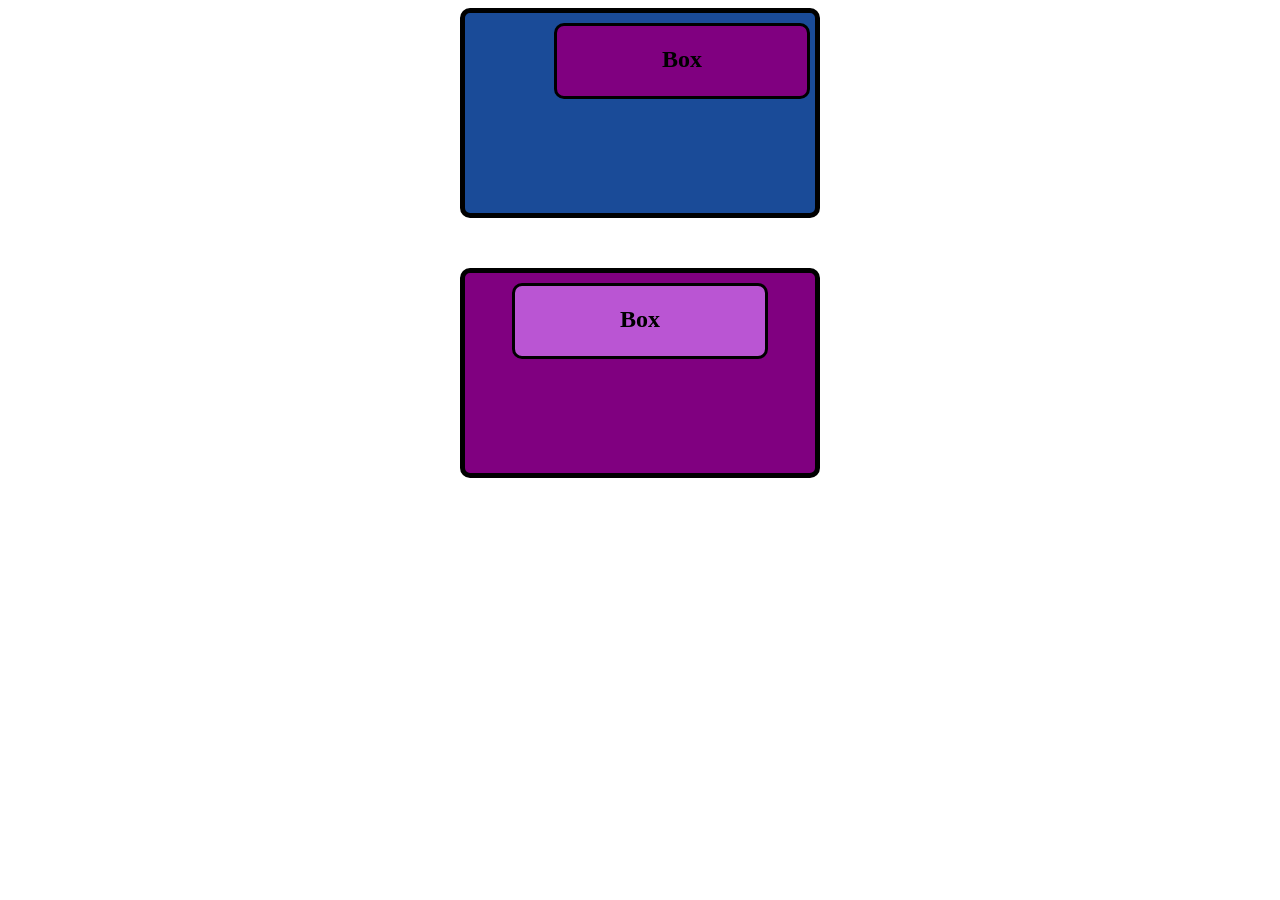
<file: card_task/index.html>
<!DOCTYPE html>
<html lang="en">

<head>
    <meta charset="UTF-8">
    <meta name="viewport" content="width=device-width, initial-scale=1.0">
    <title>Document</title>
    <link rel="stylesheet" href="./style.css">
</head>

<body>

    <div class="card-1">

        <div class="card-1-body">

            <h2>Box</h2>

        </div>

    </div>

    <div class="card-2">

        <div class="card-2-body">

            <h2>Box</h2>

        </div>
        
    </div>

</body>

</html>
</file>
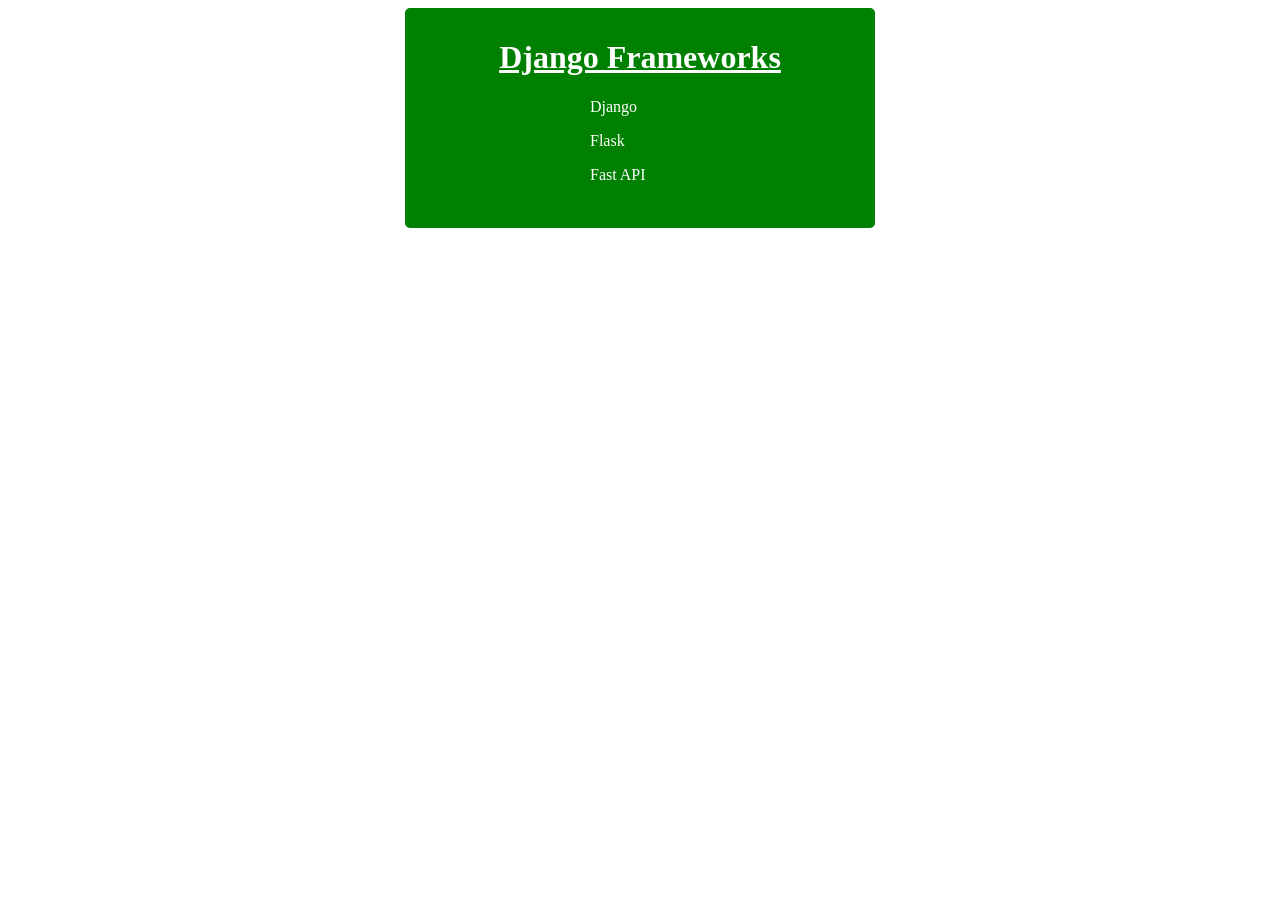
<file: cards_styling/index.html>
<!DOCTYPE html>
<html lang="en">

<head>
    <meta charset="UTF-8">
    <meta name="viewport" content="width=device-width, initial-scale=1.0">
    <title>Card</title>
    <link rel="stylesheet" href="./style.css">
</head>

<body>

    <div class="card">

        <h1 class="card_heading">Django Frameworks</h1>

        <div class="card-body">

            <p>Django</p>
            <p>Flask</p>
            <p>Fast API</p>

        </div>

    </div>

</body>

</html>
</file>
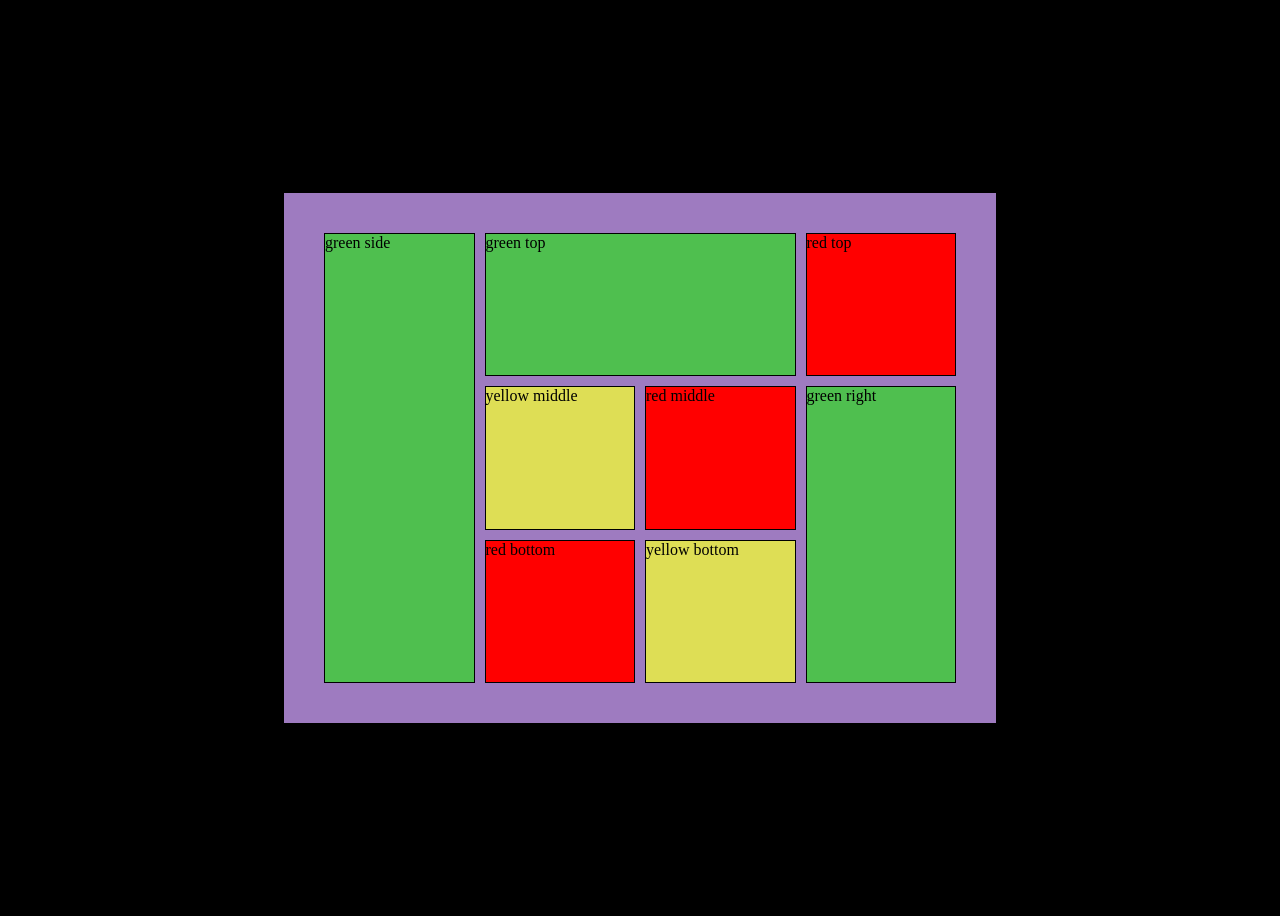
<file: css-grid-task-2/index.html>
<!DOCTYPE html>
<html lang="en">
<head>
    <meta charset="UTF-8">
    <meta name="viewport" content="width=device-width, initial-scale=1.0">
    <title>Document</title>
    <link rel="stylesheet" href="./style.css">
</head>
<body>

    <div class="grid-container">
        <div class="grid-items">green top</div>
        <div class="grid-items">green side</div>
        <div class="grid-items">red top </div>
        <div class="grid-items">yellow middle</div>
        <div class="grid-items">red middle</div>
        <div class="grid-items">green right</div>
        <div class="grid-items">red bottom</div>
        <div class="grid-items">yellow bottom</div>
    </div>
    
</body>
</html>
</file>
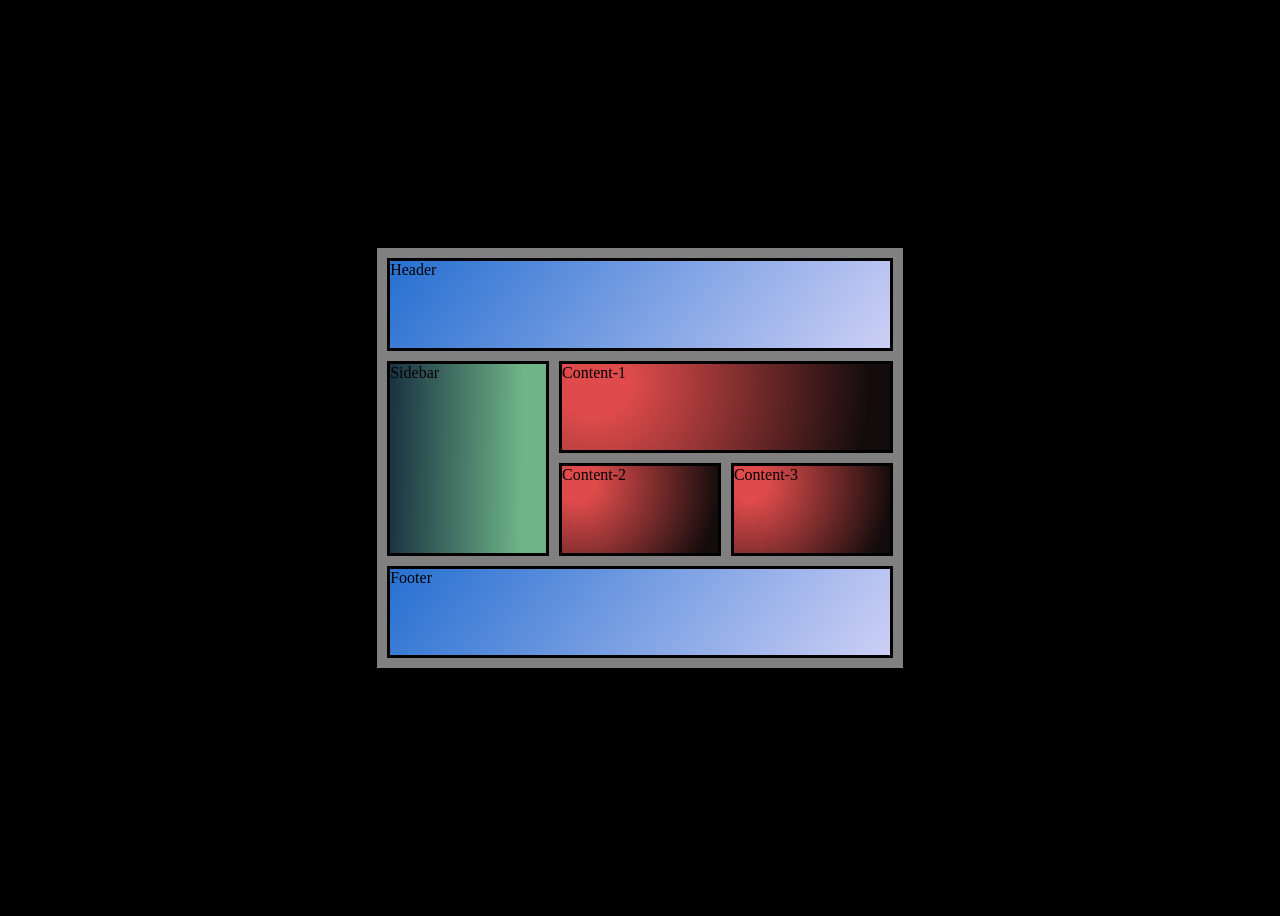
<file: css-grid-task/index.html>
<!DOCTYPE html>
<html lang="en">
<head>
    <meta charset="UTF-8">
    <meta name="viewport" content="width=device-width, initial-scale=1.0">
    <title>Document</title>
    <link rel="stylesheet" href="./style.css">
</head>
<body>

    <div class="grid-container">
        <div class="grid-item">Header</div>
        <div class="grid-item">Sidebar</div>
        <div class="grid-item">Content-1</div>
        <div class="grid-item">Content-2</div>
        <div class="grid-item">Content-3</div>
        <div class="grid-item">Footer</div>
    </div>
    
</body>
</html>
</file>
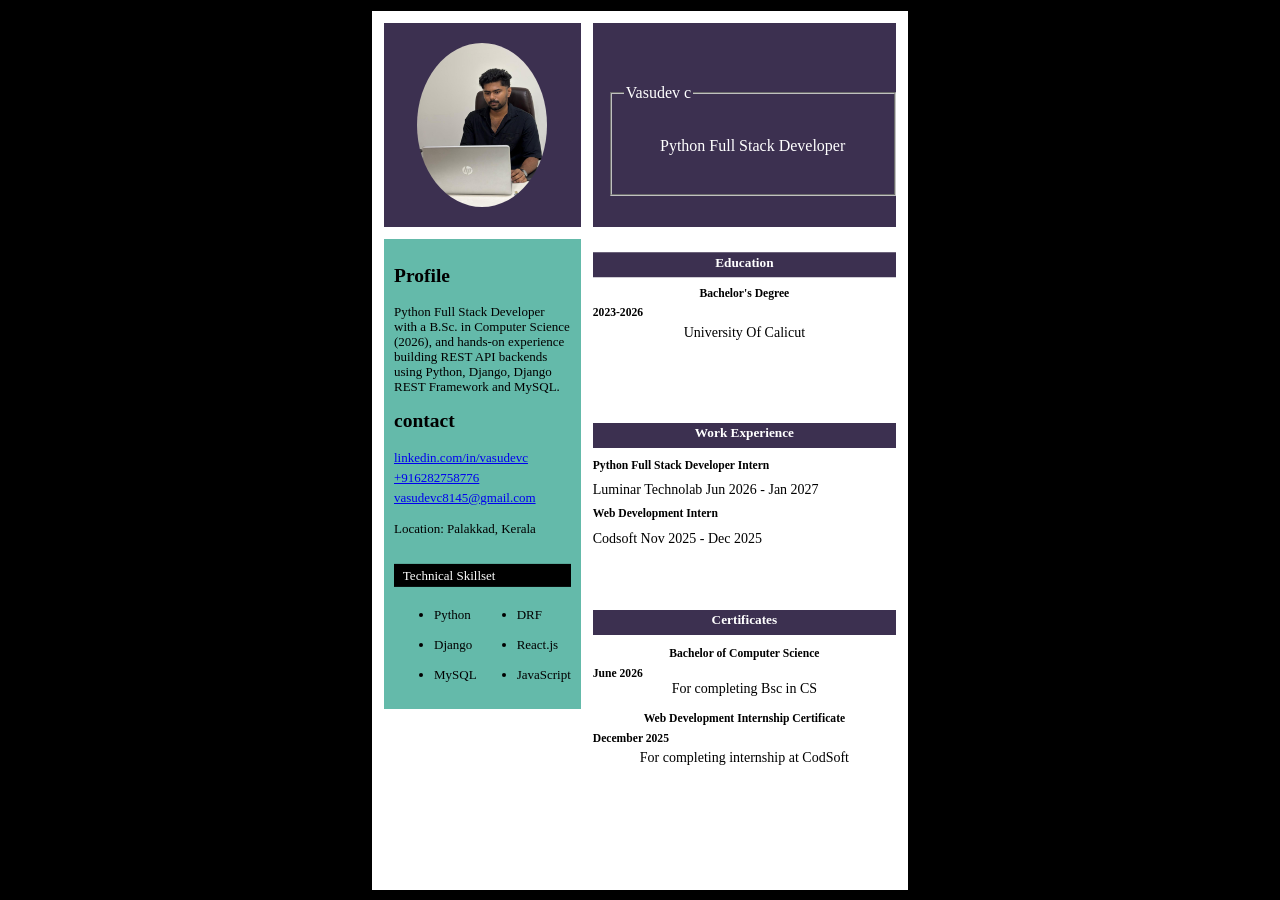
<file: css_cv_template/index.html>
<!DOCTYPE html>
<html lang="en">

<head>
    <meta charset="UTF-8">
    <meta name="viewport" content="width=device-width, initial-scale=1.0">
    <title>Document</title>
    <link rel="stylesheet" href="./style.css">
</head>

<body>

    <div class="grid-container">

        <!-- profile picture section -->

        <div class="cover-picture">
            <img src="./images/WhatsApp Image 2026-08-14 at 10.53.27 AM.jpeg" alt="">
        </div>

        <!-- profile picture sections ends -->

        <!-- name section -->

        <div class="name">
            <form action="">
                <fieldset>
                    <legend>Vasudev c</legend>
                    <div class="designation">
                        <p>Python Full Stack Developer</p>
                    </div>
                </fieldset>
            </form>
        </div>

        <!-- name section ends -->

        <!-- profile section -->

        <div class="profile">

            <div class="profile-describe">
                <h2>Profile</h2>
                <p>Python Full Stack Developer with a B.Sc. in Computer Science (2026), and hands-on experience building
                    REST API
                    backends using Python,
                    Django, Django REST Framework and MySQL.</p>
            </div>

            <div class="contact">
                <h2>contact</h2>
                <a href="#">linkedin.com/in/vasudevc</a>
                <a href="#">+916282758776</a>
                <a href="#">vasudevc8145@gmail.com</a>
                <p>Location: Palakkad, Kerala</p>
            </div>

            <div class="skill">
                <div class="skill-heading">
                    <p>Technical Skillset</p>
                </div>
                <div class="lists">
                    <div class="list-left">
                        <ul>
                            <li>Python</li>
                            <li>Django</li>
                            <li>MySQL</li>
                        </ul>
                    </div>
                    <div class="list-right">
                        <ul>
                            <li>DRF</li>
                            <li>React.js</li>
                            <li>JavaScript</li>
                        </ul>
                    </div>
                </div>
            </div>

        </div>

        <!-- profile section ends -->

        <!-- education section -->

        <div class="education">

            <div class="education-header">
                <h5>Education</h5>
            </div>
            <div class="education-content">
                <h5>Bachelor's Degree</h5>
                <div class="education-content-year">
                    <h5>2023-2026</h5>
                </div>
                <p>University Of Calicut</p>
            </div>

        </div>

        <!-- education section ends -->

        <!-- work experience -->

        <div class="work-experience">

            <div class="work-header">
                <h5>Work Experience</h5>
            </div>
            <div class="work-content">
                <h5>Python Full Stack Developer Intern</h5>
                <p>Luminar Technolab Jun 2026 - Jan 2027</p>
                <h5>Web Development Intern</h5>
                <p>Codsoft Nov 2025 - Dec 2025</p>
            </div>

        </div>

        <!-- work experience ends -->

        <!-- certificates -->

        <div class="certificates">

            <div class="certificates-header">
                <h5>Certificates</h5>
            </div>
            <div class="certificates-content-top">
                <h5>Bachelor of Computer Science</h5>
                <div class="Certificate-year-top">
                    <h5>June 2026</h5>
                </div>
                <p>For completing Bsc in CS</p>
            </div>
            <div class="certificates-content-bottom">
                <h5>Web Development Internship Certificate</h5>
                <div class="Certificate-year-bottom">
                    <h5>December 2025</h5>
                </div>
                <p>For completing internship at CodSoft</p>
            </div>


        </div>

        <!-- certificates ends -->

    </div>

</body>

</html>
</file>
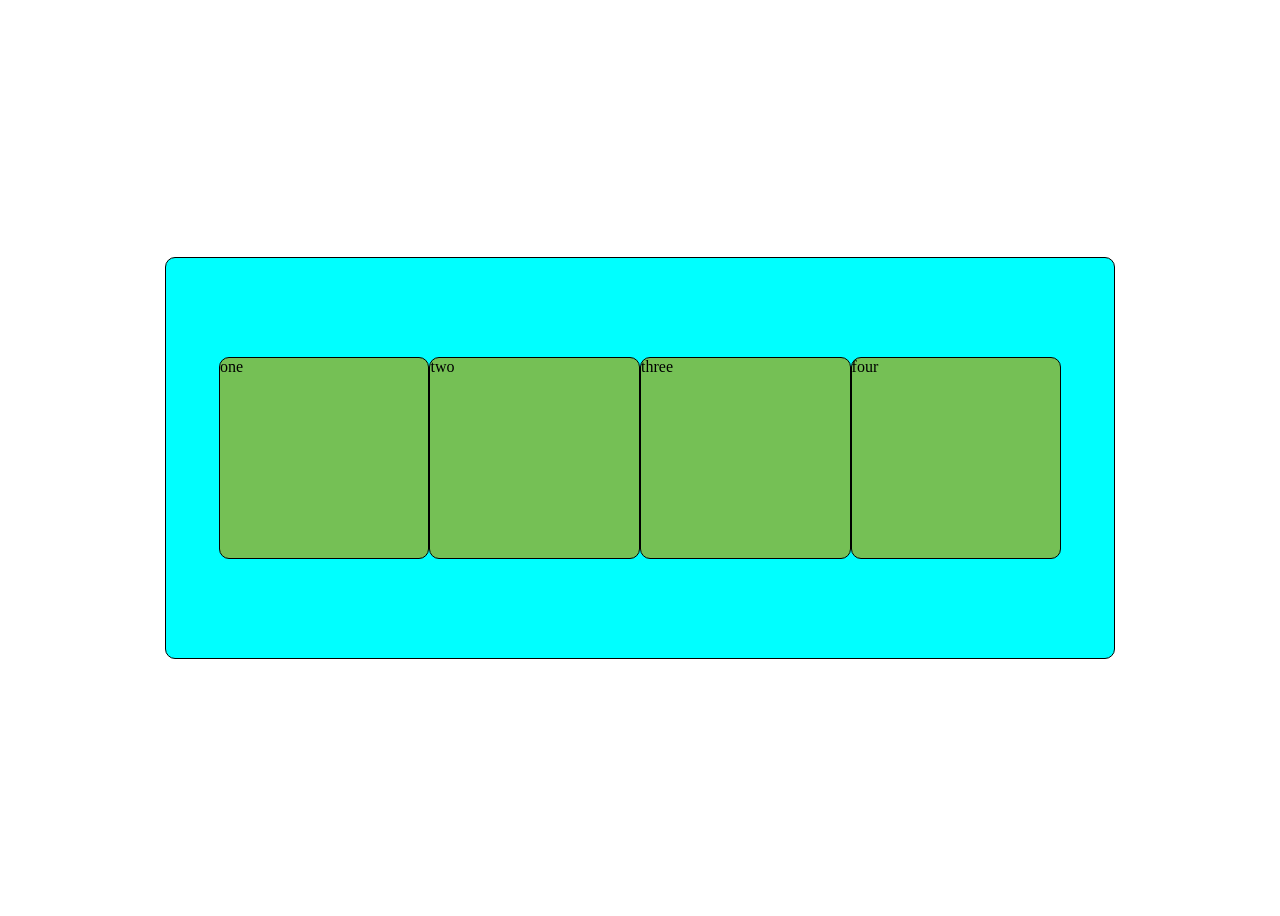
<file: css_flex/index.html>
<!DOCTYPE html>
<html lang="en">
<head>
    <meta charset="UTF-8">
    <meta name="viewport" content="width=device-width, initial-scale=1.0">
    <title>Document</title>
    <link rel="stylesheet" href="./style.css">
</head>
<body>
    
    <div class="flex-container">
        <div class="flex-items">one</div>
        <div class="flex-items">two</div>
        <div class="flex-items">three</div>
        <div class="flex-items">four</div>
    </div>

</body>
</html>
</file>
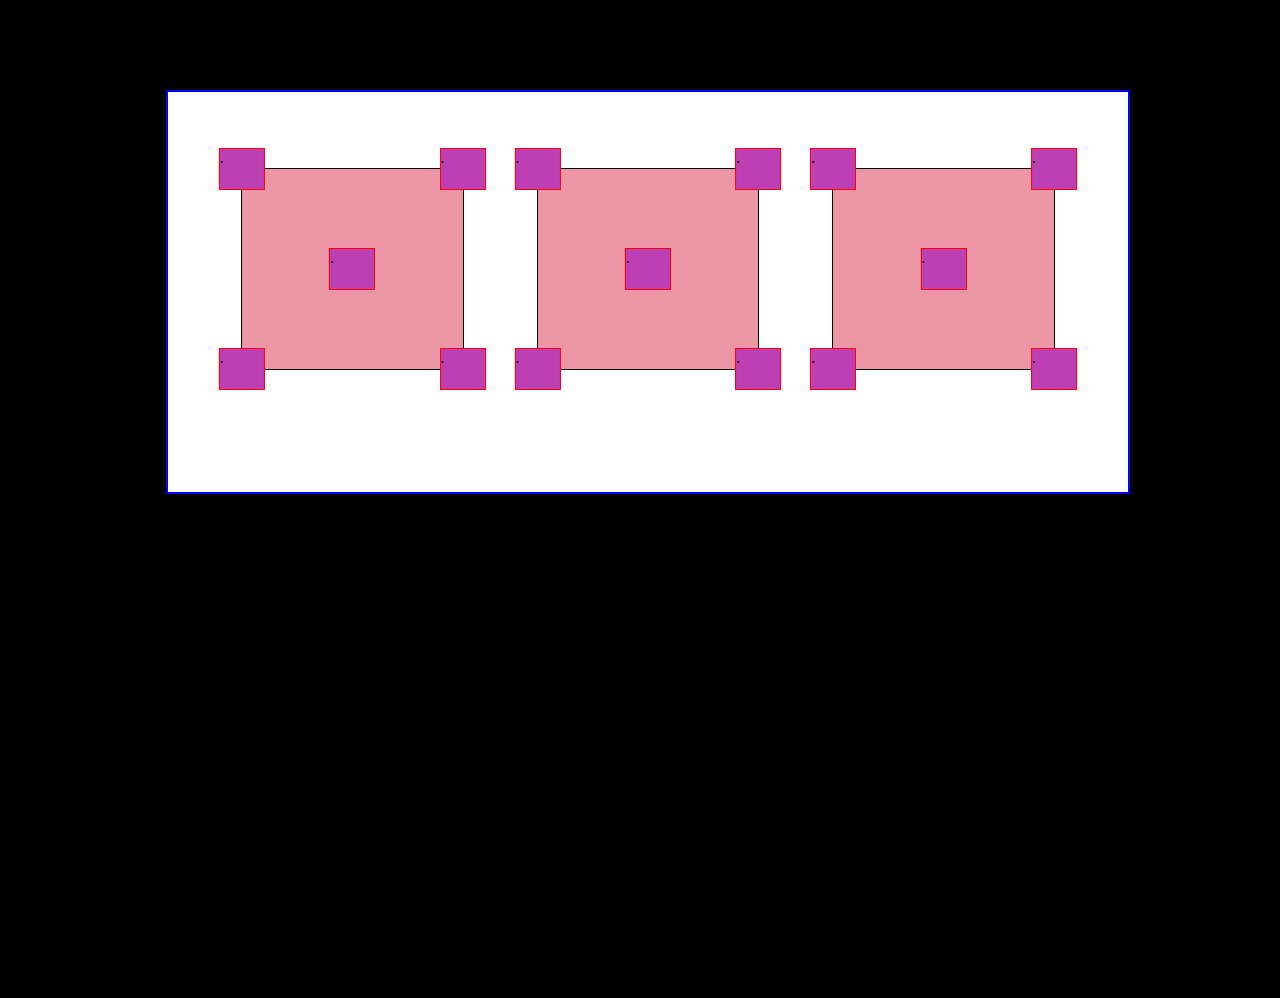
<file: css_flex_task/index.html>
<!DOCTYPE html>
<html lang="en">

<head>
    <meta charset="UTF-8">
    <meta name="viewport" content="width=device-width, initial-scale=1.0">
    <title>Document</title>
    <link rel="stylesheet" href="./style.css">
</head>

<body>

    <div class="flex-container">

        <div class="inner-card">

            <div class="sub-card">.</div>
            <div class="sub-card">.</div>
            <div class="sub-card">.</div>
            <div class="sub-card">.</div>
            <div class="sub-card">.</div>

        </div>

        <div class="inner-card">

            <div class="sub-card">.</div>
            <div class="sub-card">.</div>
            <div class="sub-card">.</div>
            <div class="sub-card">.</div>
            <div class="sub-card">.</div>

        </div>

        <div class="inner-card">

            <div class="sub-card">.</div>
            <div class="sub-card">.</div>
            <div class="sub-card">.</div>
            <div class="sub-card">.</div>
            <div class="sub-card">.</div>

        </div>

    </div>

</body>

</html>
</file>
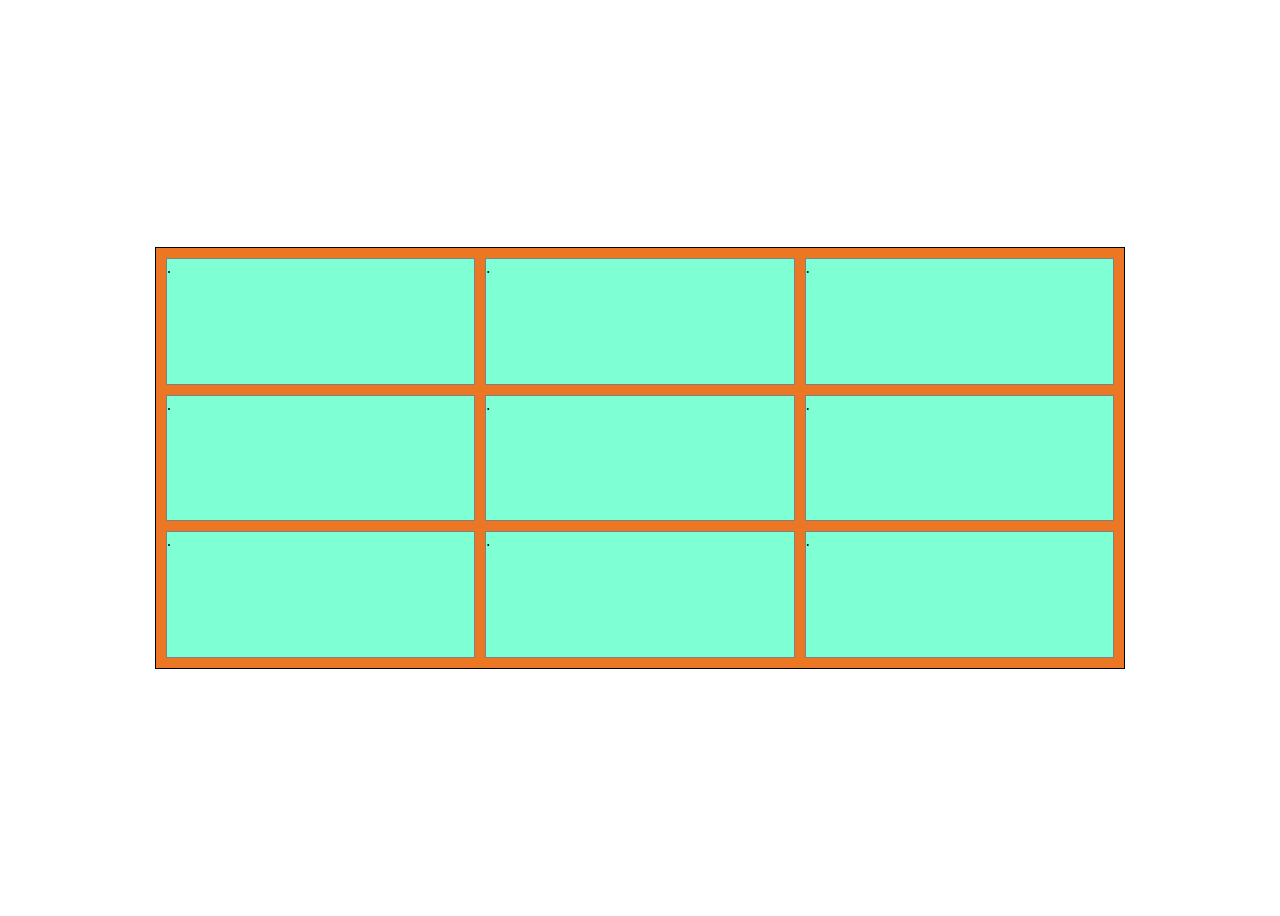
<file: css_grids/index.html>
<!DOCTYPE html>
<html lang="en">
<head>
    <meta charset="UTF-8">
    <meta name="viewport" content="width=device-width, initial-scale=1.0">
    <title>Document</title>
    <link rel="stylesheet" href="./style.css">
</head>
<body>
    
    <div class="grid-container">
        <div class="grid-items">.</div>
        <div class="grid-items">.</div>
        <div class="grid-items">.</div>
        <div class="grid-items">.</div>
        <div class="grid-items">.</div>
        <div class="grid-items">.</div>
        <div class="grid-items">.</div>
        <div class="grid-items">.</div>
        <div class="grid-items">.</div>
    </div>

</body>
</html>
</file>
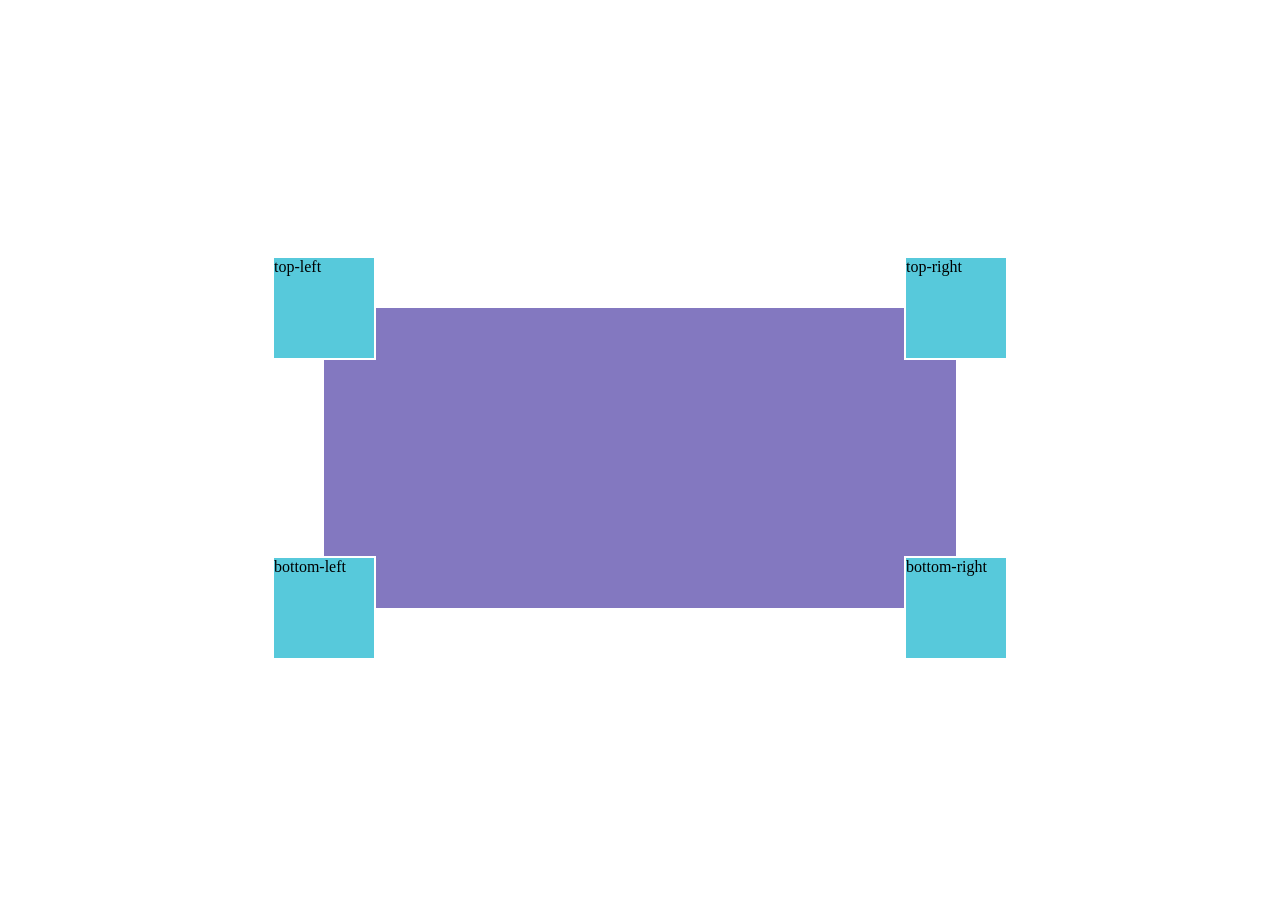
<file: css_positions/index.html>
<!DOCTYPE html>
<html lang="en">
<head>
    <meta charset="UTF-8">
    <meta name="viewport" content="width=device-width, initial-scale=1.0">
    <title>Document</title>
    <link rel="stylesheet" href="./style.css">
</head>
<body>

    <div class="parent">
        <div class="child">top-left</div>
        <div class="child">top-right</div>
        <div class="child">bottom-left</div>
        <div class="child">bottom-right</div>
    </div>
    
</body>
</html>
</file>
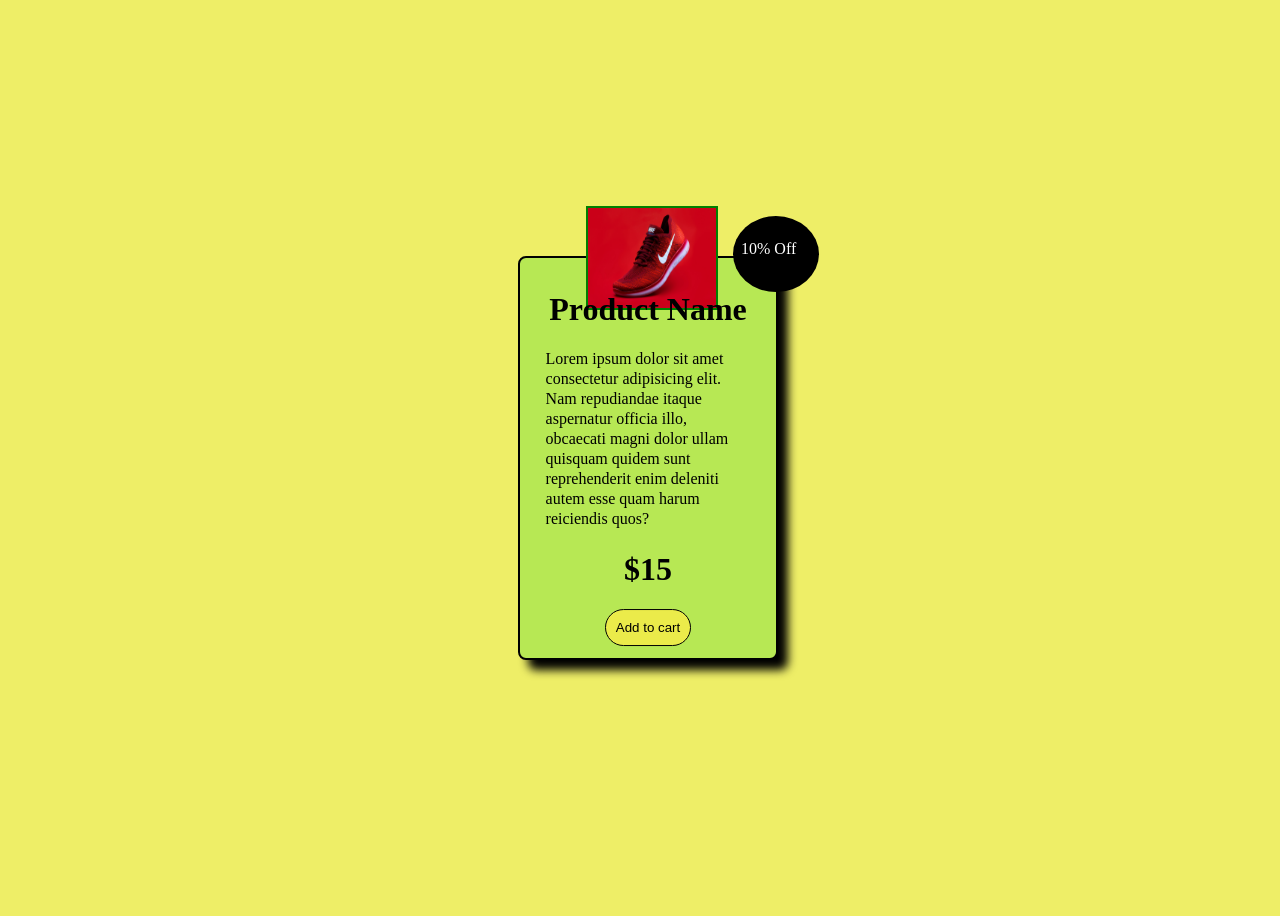
<file: css_product_card/index.html>
<!DOCTYPE html>
<html lang="en">

<head>
    <meta charset="UTF-8">
    <meta name="viewport" content="width=device-width, initial-scale=1.0">
    <title>Document</title>
    <link rel="stylesheet" href="./style.css">
</head>

<body>

    <!-- product-card-1 -->

    <!-- card -->

    <div class="card-1">

        <!-- card-image -->

        <div class="card-image">
            <img src="./images/ryan-waring-164_6wVEHfI-unsplash.jpg" alt="">
        </div>

        <div class="card-content">

            <div class="badge">
                <p>10% Off</p>
            </div>

            <!-- card-heading -->

            <h1 class="card-heading">Product Name</h1>

            <!-- card-body -->

            <p class="card-text">
                Lorem ipsum dolor sit amet consectetur adipisicing elit. Nam repudiandae itaque aspernatur officia illo,
                obcaecati magni dolor ullam quisquam quidem sunt reprehenderit enim deleniti autem esse quam harum
                reiciendis quos?
            </p>

            <!-- product-price -->

            <h1 class="text-centre">$15</h1>

            <!-- button -->

            <div class="card-footer">

                <button >Add to cart</button>

            </div>
            
        </div>

    </div>

</body>

</html>
</file>
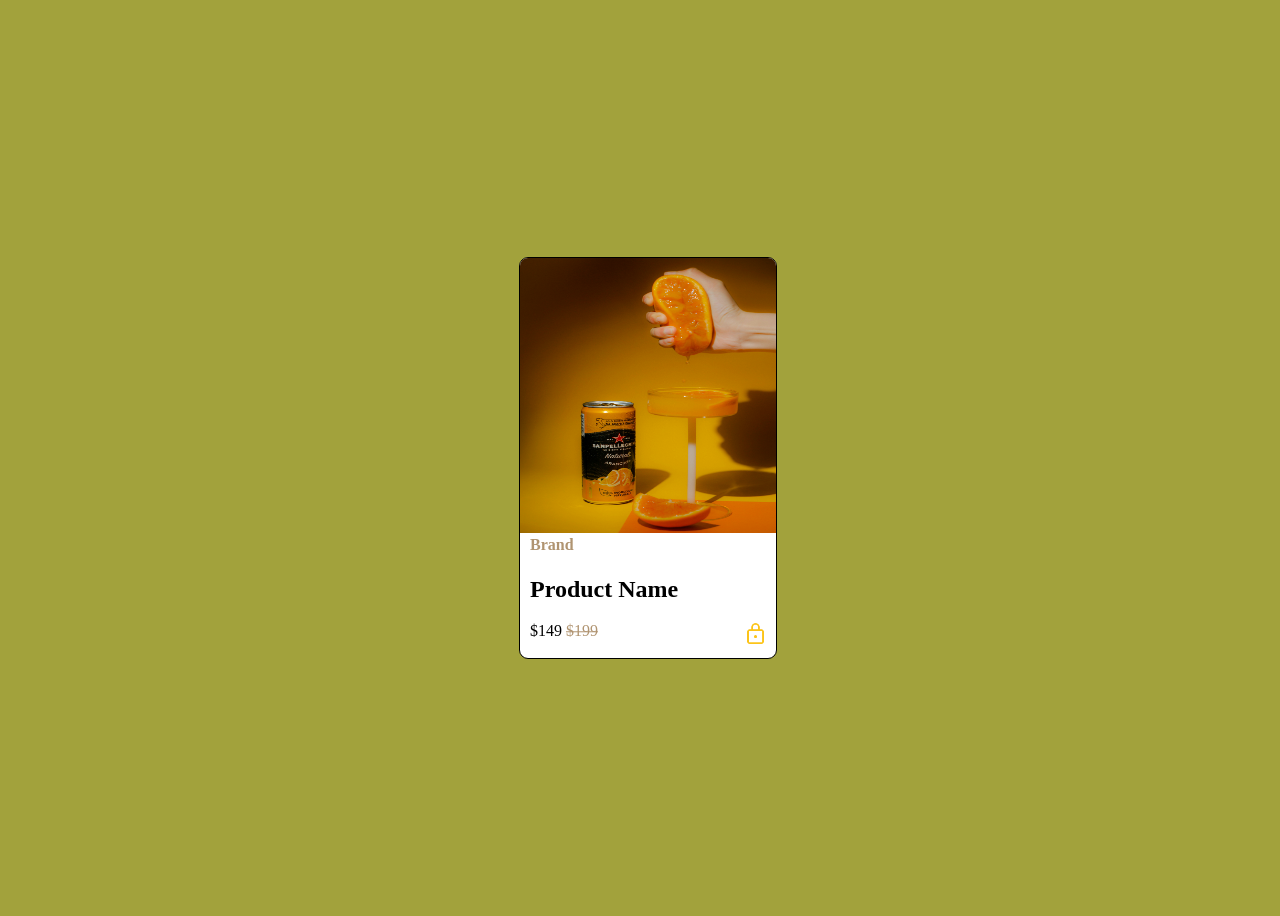
<file: css_product_card_task/index.html>
<!DOCTYPE html>
<html lang="en">
<head>
    <meta charset="UTF-8">
    <meta name="viewport" content="width=device-width, initial-scale=1.0">
    <title>Document</title>
    <link rel="stylesheet" href="./style.css">
</head>
<body>

    <div class="card">

        <div class="card-image">
            <img src="./images/frogses-production-jPHHDrakHzM-unsplash.jpg" alt="">
        </div>

        <div class="icon">
            <img src="./images/icons8-lock-48 (1).png" alt="">
        </div>

        <div class="card-body">

            <h4 class="brand">Brand</h4>

            <h2>Product Name</h2>

            <label for="">$149</label> <label class="strike-character" for=""><del>$199</del></label> 

        </div>

    </div>
    
</body>
</html>
</file>
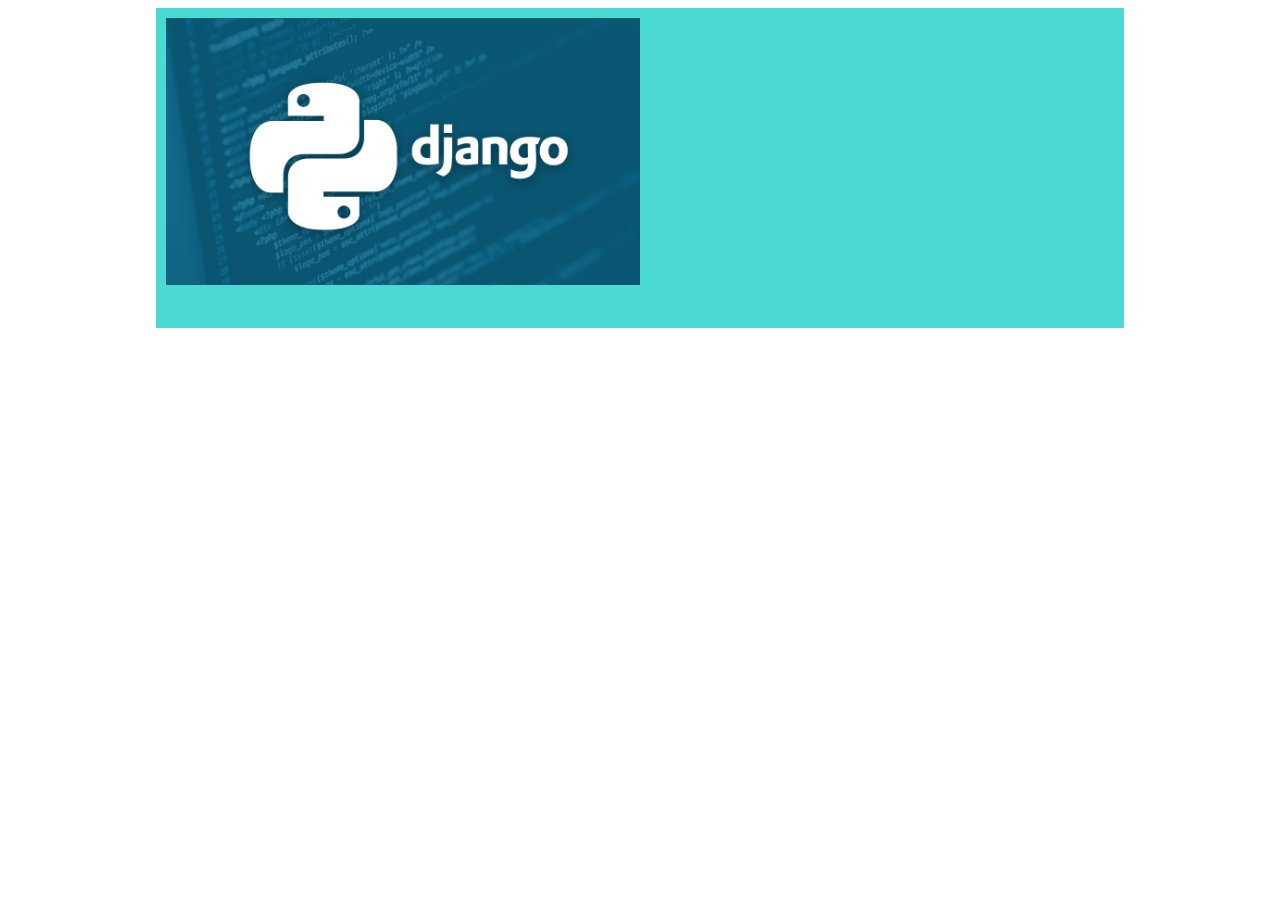
<file: css_task_one/index.html>
<!DOCTYPE html>
<html lang="en">
<head>
    <meta charset="UTF-8">
    <meta name="viewport" content="width=device-width, initial-scale=1.0">
    <title>Document</title>
    <link rel="stylesheet" href="./style.css">
</head>
<body>

    <div class="card">

        <img class="card-image" src="./images/3654e7e5cd4023d6a65bb172fb178be0.jpg" alt="">

    </div>
    
</body>
</html>
</file>
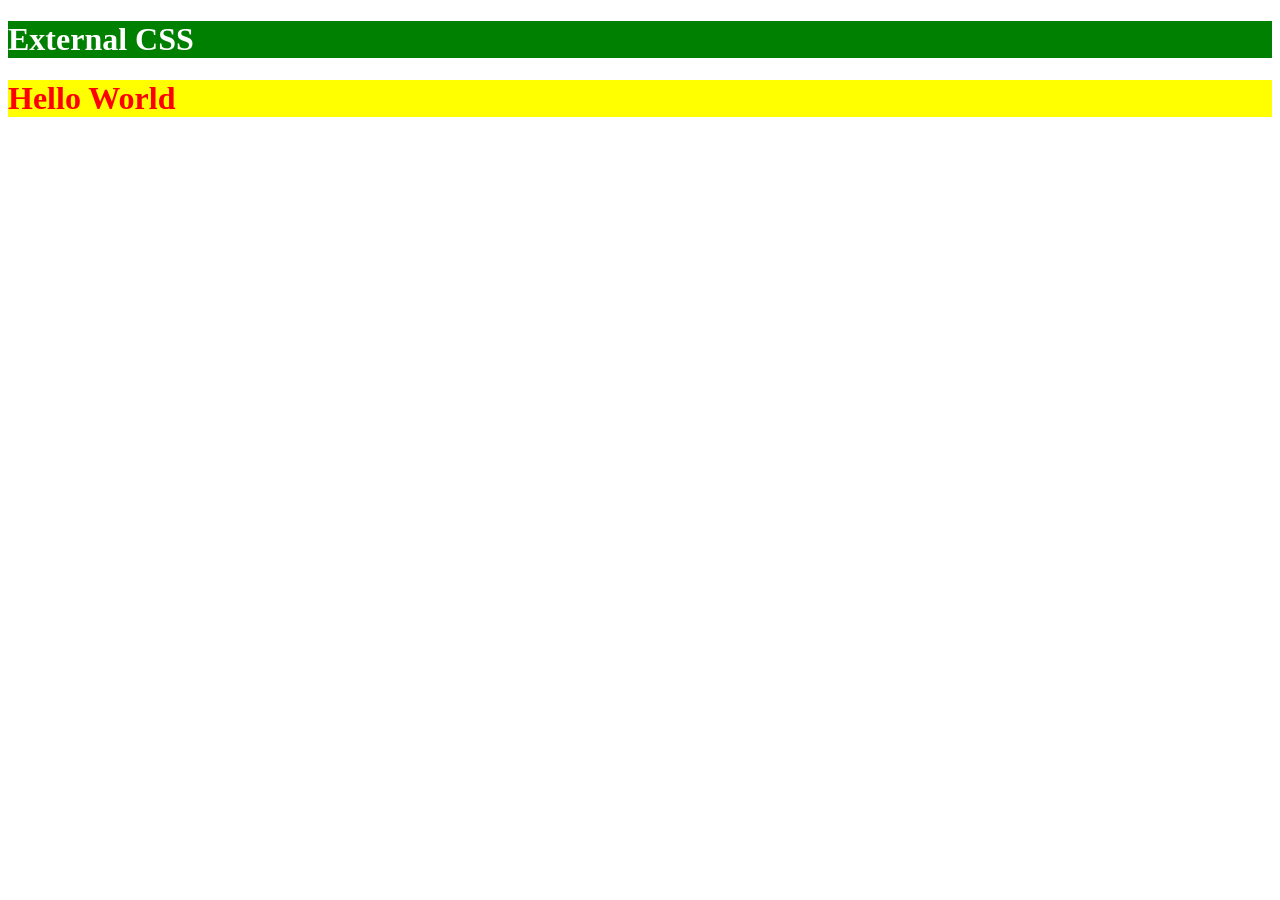
<file: External_CSS/index.html>
<!DOCTYPE html>
<html lang="en">
<head>
    <meta charset="UTF-8">
    <meta name="viewport" content="width=device-width, initial-scale=1.0">
    <title>External CSS</title>
    <link rel="stylesheet" href="./style.css">
</head>
<body>
    
    <h1 class="bg-success text-white">External CSS</h1>

    <h1 class="bg-warning text-danger">Hello World</h1>

</body>
</html>
</file>
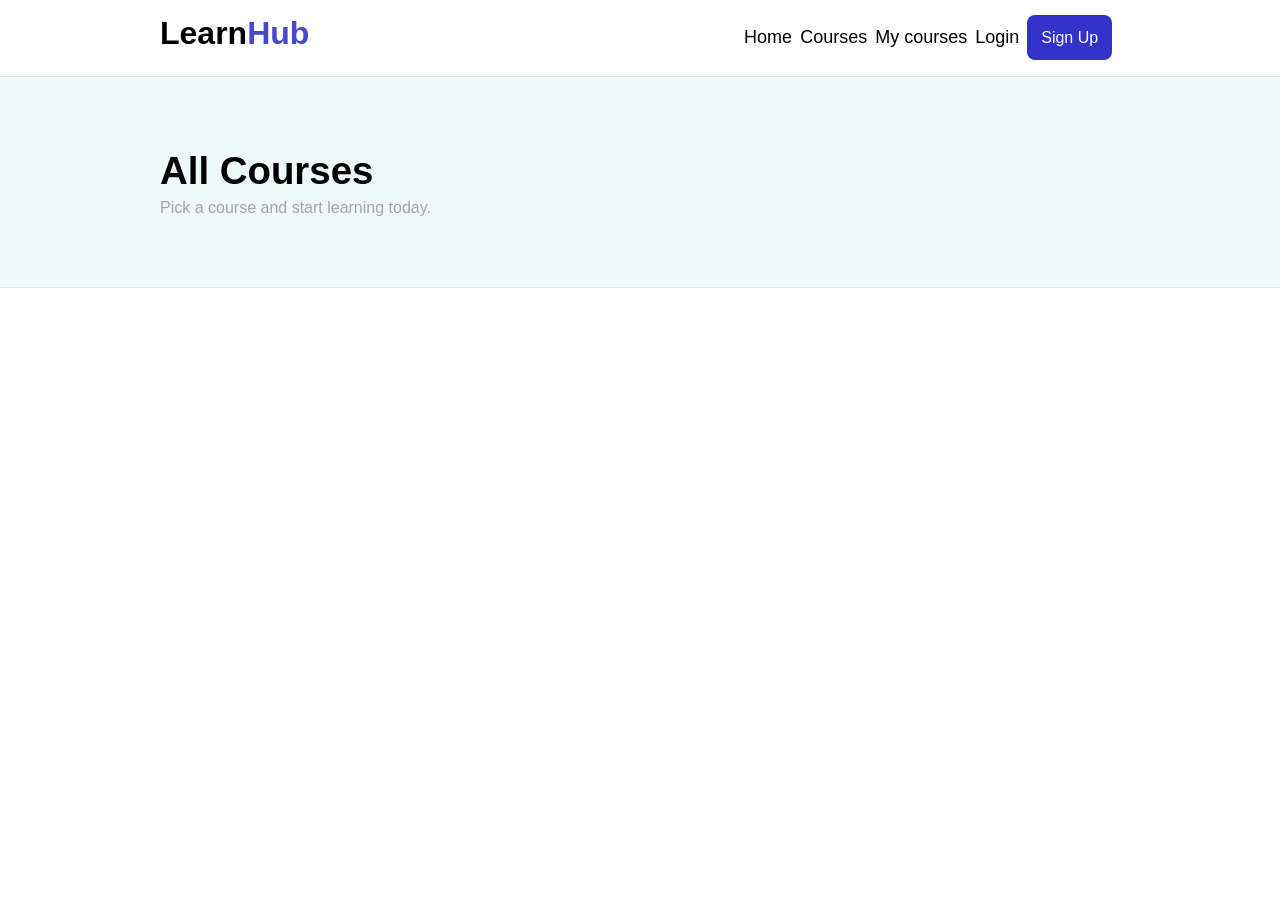
<file: lms_templates/index.html>
<!DOCTYPE html>
<html lang="en">

<head>
    <meta charset="UTF-8">
    <meta name="viewport" content="width=device-width, initial-scale=1.0">
    <title>Document</title>
    <link rel="stylesheet" href="./style.css">
</head>

<body>

    <!-- navbar -->

    <div class="container-fluid">

        <div class="container">

            <h1 class="navbar-brand">Learn<span>Hub</span></h1>

            <div class="nav-items-right">

                <a href="#">Home</a>
                <a href="#">Courses</a>
                <a href="#">My courses</a>
                <a href="#">Login</a>
                <button>Sign Up</button>

            </div>

        </div>

    </div>

    <!-- navbar-end -->

    <!-- banner -->

    <div class="banner">

        <div class="banner-content">

            <h1>All Courses</h1>
            <p>Pick a course and start learning today.</p>

        </div>

    </div>

     <!-- banner-end -->

</body>

</html>
</file>
<file: card_task/style.css>
.card-1{
    background-color: rgb(26, 75, 152);
    color: black;
    border: 5px solid black;
    width: 350px;
    height: 200px;
    border-radius: 10px;
    text-align: center;
    margin-left: auto;
    margin-right: auto;
}

.card-1-body{
    background-color: purple;
    border: 3px solid black;
    width: 250px;
    height: 70px;
    border-radius: 10px;
    margin-left: auto;
    margin-right: 5px;
    margin-top: 10px;
}

.card-2{
    background-color: purple;
    border: 5px solid black;
    width: 350px;
    height: 200px;
    border-radius: 10px;
    text-align: center;
    margin-left: auto;
    margin-right: auto;
    margin-top: 50px;
}

.card-2-body{
    background-color: mediumorchid;
    border: 3px solid black;
    width: 250px;
    height: 70px;
    border-radius: 10px;
    margin-left: auto;
    margin-right: auto;
    margin-top: 10px;
}
</file>
<file: cards_styling/style.css>
.card{
    background-color: green;
    color: white;
    width: 450px;
    height: 200px;
    border-radius: 5px;
    padding: 10px;
    margin-left: auto;
    margin-right: auto;
}

.card_heading{
    text-align: center;
    text-decoration: underline;
}

.card-body{
    width: 100px;
    margin-left: auto;
    margin-right: auto;
}
</file>
<file: css-grid-task-2/style.css>
body{
    background-color: black;
    height: 100vh;
    display: flex;
    justify-content: center;
    align-items: center;
}

.grid-container{
    width: 50%;
    height: 450px;
    background-color: rgb(158, 123, 192);
    display: grid;
    grid-template-columns: repeat(4,1fr);
    grid-template-rows: repeat(3,1fr);
    grid-gap: 10px;
    padding: 40px;
}

.grid-items{
    background-color: rgb(79, 191, 79);
    border: 1px solid black;
}

.grid-items:nth-child(1){
    grid-column: 2/4;
}

.grid-items:nth-child(2){
    grid-row: 1/4;
}

.grid-items:nth-child(3){
    grid-column: 4/5;
    background-color: red;
}

.grid-items:nth-child(4){
    background-color: rgb(222, 222, 85);
}

.grid-items:nth-child(5){
    background-color: red;
}

.grid-items:nth-child(6){
    grid-row: span 2;
    /* grid-column: 4/5; */
}

.grid-items:nth-child(7){
    background-color: red;
}

.grid-items:nth-child(8){
    background-color: rgb(222, 222, 85);
}
</file>
<file: css-grid-task/style.css>
body{
    background-color: black;
    display: flex;
    height: 100vh;
    justify-content: center;
    align-items: center;
}

.grid-container{
    width: 40%;
    height: 400px;
    background-color: grey;
    display: grid;
    grid-template-columns: repeat(3,1fr);
    grid-template-rows: repeat(4,1fr);
    grid-gap: 10px;
    padding: 10px;
}

.grid-item{
    /* width: 30%; */
    background-image: radial-gradient( circle farthest-corner at 9.8% 19.4%,  rgba(223,75,75,1) 11.6%, rgba(20,12,12,1) 90.5% );
    border: 3px solid black;
}

.grid-item:hover{
    transform: translateY(-5%);
    transition: transform 0.5s ease-in-out;
}

.grid-item:nth-child(1){
    grid-column: 1/4;
    background-image: linear-gradient( 126.6deg,  rgba(44,115,210,1) 3.4%, rgba(251,234,255,1) 127.9% );
}

.grid-item:nth-child(2){
    grid-row: 2/4;
    background-image: linear-gradient( 90.8deg,  rgba(27,53,68,1) 2.2%, rgba(110,180,135,1) 84% );
}

.grid-item:nth-child(3){
    grid-column: 2/4;
}

.grid-item:nth-child(6){
    grid-column: 1/4;
    background-image: linear-gradient( 126.6deg,  rgba(44,115,210,1) 3.4%, rgba(251,234,255,1) 127.9% );
}
</file>
<file: css_cv_template/style.css>
/* body,grid setup */
body{
    background-color: black;
    height: 100vh;
    width: 100vw;
    display: flex;
    align-items: center;
    justify-content: center;
    margin: 0;
}

.grid-container{
    /* border: 1px solid black; */
    background-color: white;
    width: 40%;
    height: 95%;
    display: grid;
    grid-template-columns: repeat(3,1fr);
    grid-template-rows: repeat(4,1fr);
    grid-gap: 12px;
    padding: 12px;
}

.grid-items{
    background-color: aqua;
    border: 1px solid black;
}

/* body,grid setup */

/* cover picture setup */

.cover-picture{
    background-color: #3c3050;
    display: flex;
    justify-content: center;
    align-items: center;
}

.cover-picture>img{
    width: 130px;
    height: 80%;
    border-radius: 50%;
}

/* cover picture setup */

/* name setup */

.name{
    background-color: #3c3050;
    grid-row: 1/2;
    grid-column: 2/4;
    position: relative;
}

.name>form>fieldset{
    /* background-color: aqua; */
    color: white;
    width: 85%;
    height: 45%;
    position: absolute;
    left: 15px;
    right: auto;
    top: 30%;
    display: flex;
    justify-content: center;
    align-items: center;
}

/* name setup */

/* profile setup */

.profile{
    grid-row: 2/5;
    background-color: #64baaa;
    padding: 10px;
    height: 450px;
}

.profile-describe{
    /* background-color: white; */
    font-size: small;
}

.profile-describe>p{
    line-height: 15px;
}

.contact{
    /* background-color: beige; */
    font-size: small;
}

.contact>a{
    line-height: 20px;
}

.skill{
    /* background-color: white; */
    transform: translateY(10%);
}

.skill-heading{
    background-color: black;
    color: white;
    font-size: small;
    height: 23px;
}

.skill-heading>p{
    transform: translate(5%,25%);
}

.lists{
    display: flex;
    justify-content: center;
    font-size: small;
    line-height: 30px;
}

.list-left{
    /* background-color: aqua; */
    width: 80%;
}

.list-right{
    /* background-color: brown; */
    width: 80%;
    
}

/* profile setup */

/* education setup */

.education{
    grid-column: 2/4;
    /* background-color: aqua; */
}

.education-header{
    background-color: #3c3050;
    color: white;
    height: 25px;
    transform: translateY(-35%);
}

.education-header>h5{
    text-align: center;
    transform: translateY(15%);
}

.education-content{
    line-height: 2%;
    font-size: 14px;
    transform: translateY(-30%);
}

.education-content>h5{
    text-align: center;
}

.education-content>p{
    text-align: center;
}

/* education setup */

/* work experience setup */

.work-experience{
    grid-column: 2/4;
    /* background-color: aqua; */
}

.work-header{
    background-color: #3c3050;
    color: white;
    height: 25px;
    transform: translateY(-55px);
}

.work-header>h5{
   text-align: center;
   transform: translateY(15%);
}

.work-content{
    /* background-color: azure; */
    line-height: 5px;
    transform: translateY(-60px);
    font-size: 14px;
}

/* work experience setup */

/* certificates setup */

.certificates{
    grid-column: 2/4;
    /* background-color: aqua; */
    transform: translateY(-50px);
}

.certificates-header{
    background-color: #3c3050;
    color: white;
    height: 25px;
    transform: translateY(-35px);    
}

.certificates-header>h5{
   text-align: center;
   transform: translateY(15%);
}

.certificates-content-top{
    /* background-color: white; */
    transform: translateY(-35px);
    line-height: 3%;
    font-size: 14px;
}

.certificates-content-top>h5{
    text-align: center;
}

.certificates-content-top>p{
    text-align: center;
    transform: translateY(-5px);
}

.certificates-content-bottom{
    /* background-color: aquamarine; */
    transform: translateY(-30px);
    line-height: 3%;
    font-size: 14px;
}

.certificates-content-bottom>h5{
    text-align: center;
}

.certificates-content-bottom>p{
    text-align: center;
}

/* certificates setup */
</file>
<file: css_flex/style.css>
body{
    height: 100vh;
    display: flex;
    justify-content: center;
    align-items: center;
}

.flex-container{
    width: 75%;
    height: 400px;
    background-color: aqua;
    border: 1px solid black;
    border-radius: 10px;
    display: flex;
    margin-left: auto;
    margin-right: auto;
    /* justify-content: space-between; */
    /* justify-content: space-around; */
    /* justify-content: space-evenly; */
    /* justify-content: start; */
    /* justify-content: end; */
    justify-content: center;
    align-items: center;
}

.flex-items{
    width: 22%;
    height: 200px;
    background-color: rgb(117, 192, 85);
    border: 1px solid black;
    border-radius: 10px;
}
</file>
<file: css_flex_task/style.css>
body{
    width: 100vw;
    height: 100vh;
    background-color: black;
}

.flex-container{
    width: 75%;
    height: 400px;
    background-color: white;
    border: 2px solid blue;
    margin-left: auto;
    margin-right: auto;
    margin-top: 7%;
    display: flex;
    justify-content: space-evenly;
}

.inner-card{
    width: 23%;
    height: 200px;
    background-color: rgb(236, 150, 165);
    border: 1px solid black;
    position: relative;
    margin-top: 8%;
}

.sub-card{
    width: 20%;
    height: 40px;
    background-color: rgb(188, 63, 180);
    border: 1px solid red;
}

.sub-card:nth-child(1){
    position: absolute;
    transform: translate(-50%,-50%);
}

.sub-card:nth-child(2){
    position: absolute;
    right: 0;
    transform: translate(50%,-50%);
}

.sub-card:nth-child(3){
    position: absolute;
    left: 0;
    bottom: 0;
    transform: translate(-50%,50%);
}

.sub-card:nth-child(4){
    position: absolute;
    right: 0;
    bottom: 0;
    transform: translate(50%,50%);
}

.sub-card:nth-child(5){
    position: absolute;
    top: 50%;
    left: 50%;
    transform: translate(-50%,-50%);
}
</file>
<file: css_grids/style.css>
body{
    height: 100vh;
    display: flex;
    justify-content: center;
    align-items: center;
}
.grid-container{
    width: 75%;
    height: 400px;
    background-color: rgb(235, 118, 35);
    border: 1px solid black;
    display: grid;
    padding: 10px;
    grid-template-rows: 1fr 1fr 1fr;
    grid-template-columns: 1fr 1fr 1fr;
    grid-gap: 10px;
}

.grid-items{
    background-color: aquamarine;
    border: 1px solid gray;

}
</file>
<file: css_positions/style.css>
body{
    height: 100vh;
}

.parent{
    background-color: #8378c0;
    width: 50%;
    height: 300px;
    position: relative;
    /* margin-left: auto;
    margin-right: auto; */
    top: 50%;
    left: 50%;

    transform: translate(-50%,-50%);
}

.child{
    width: 100px;
    height: 100px;
    background-color: #57c9db;
    border: 2px solid white;
    
}

.child:nth-child(1){
    position: absolute;
    transform: translate(-50%,-50%);
}

.child:nth-child(2){
    position: absolute;
    top: 0;
    right: 0;
    transform: translate(50%,-50%);
}

.child:nth-child(3){
    position: absolute;
    bottom: 0;
    transform: translate(-50%,50%);
}

.child:nth-child(4){
    position: absolute;
    right: 0;
    bottom: 0;
    transform: translate(50%,50%);
}
</file>
<file: css_product_card/style.css>
body{
    height: 100vh;
    width: 100vw;
    background-color: rgb(238, 238, 103);
}

.card-image{
    width: 50%;
    height: 100px;
    border: 2px solid green;
    position: absolute;
    transform: translate(50%,-50%);
}

.card-image>img{
    height: 100%;
    width: 100%;
}

.card-1{
    background-color: rgb(183, 232, 84);
    border: 2px solid black;
    width: 20%;
    min-height: 400px;
    position: relative;
    left: 50%;
    top: 50%;
    transform: translate(-50%,-50%);
    border-radius: 8px;
    box-shadow: 10px 10px 10px black;
}

.card-content{
    /* background-color: cyan; */
    min-height: 250px;
    position: absolute;
    top: 50%;
    transform: translateY(-50%);
    padding: 10%;
}

.card-heading{
    text-align: center;
}

.card-text{
    line-height: 20px;

}

.text-centre{
    text-align: center;
}



.card-footer>button{
    display: block;
    margin-left: auto;
    margin-right: auto;
    background-color: rgb(235, 235, 74);
    padding: 10px;
    border-radius: 100px;
    border: 1px solid black;
}

.badge{
    width: 70px;
    height: 60px;
    background-color: black;
    color: white;
    position: absolute;
    right: 0;
    transform: translate(50%,-50%);
    border-radius: 50%;
    padding: 8PX;
    bottom: 80%;
}
</file>
<file: css_product_card_task/style.css>
body{
    width: 100vw;
    height: 100vh;
    background-color: rgb(162, 162, 60);
}

.card{
    width: 20%;
    min-height: 400px;
    border: 1px solid black;
    border-radius: 9px;
    background-color: white;
    position: relative;
    left: 50%;
    top: 50%;
    transform: translate(-50%,-50%);
}

.card-image>img{
    width: 100%;
    height: 100%;
    border-top-left-radius: 8px;
    border-top-right-radius: 8px;
}

.card-image{
    position: absolute;
    height: 275px;
    width: 100%;
}

.card-body{
    /* background-color: aqua; */
    min-height: 100px;
    width: 100%;
    position: absolute;
    top: 80%;
    transform: translateY(-50%);
    padding: 10px;
}

.brand{
    color: rgb(176, 148, 113);
}

.strike-character{
    color: rgb(176, 148, 113);
}

.icon{
    position: absolute;
    height: 25px;
    right: 3%;
    bottom: 3%;
}

.icon>img{
    width: 100%;
    height: 100%;
}
</file>
<file: css_task_one/style.css>
.card{
    background-color: #4bd9d4;
    width: 75%;
    min-height: 300px;
    padding: 10px;
    margin-left: auto;
    margin-right: auto;
}

.card-image{
    width: 50%;
}
</file>
<file: External_CSS/style.css>
.bg-success{
    background-color: green;
}

.text-white{
    color: white;
}

.bg-warning{
    background-color: yellow;
}

.text-danger{
    color: red;
}
</file>
<file: lms_templates/style.css>
*{
    font-family: Arial, Helvetica, sans-serif;
    margin: 0;
}

/* navbar */

.container-fluid{
    /* border: 1px solid red; */
    /* height: 68px; */
    border-bottom: 1px solid rgba(216, 230, 226, 0.974);
}

.container{
    width: 75%;
    /* border: 1px solid black; */
    margin-left: auto;
    margin-right: auto;
    display: flex;
    justify-content: space-between;
    padding: 1.2%;
}

.nav-items-right{
    /* background-color: aqua; */
    display: flex;
    align-items: center;
    width: 40%;
    justify-content: space-evenly;
}

.nav-items-right>a{
    text-decoration: none;
    color: black;
    font-size: large;
}

.nav-items-right>a:hover{
    text-decoration: underline;
    color: rgb(87, 87, 223);
}

.navbar-brand>span{
    color: rgb(72, 72, 203);
}

.nav-items-right>button{
    border: none;
    background-color: rgb(51, 51, 202);
    color: white;
    font-size: medium;
    padding: 3%;
    border-radius: 8px;
    width: 22%;
    height: 45px;
    transition: transform 0.3s ease-in-out;
}

.nav-items-right>button:hover{
    background-color: rgb(9, 9, 114);
    transform: translateY(-5px);
}

/* navbar-end */

/* banner */

.banner{
    background-color: rgba(237, 250, 247, 0.974);
    width: 100%;
    height: 210px;
    display: flex;
    align-items: center;
    position: relative;
    line-height: 1.4;
    border-bottom: 1px solid rgba(216, 230, 226, 0.974)
}

.banner-content>h1{
    margin: 0;
}

.banner-content{
    /* background-color: yellow; */
    width: 25%;
    position: absolute;
    left: 12.5%;
    font-size: larger;
}

.banner-content>p{
    color: rgba(62, 21, 21, 0.382);
    font-size: medium;
}

/* banner-end */
</file>
